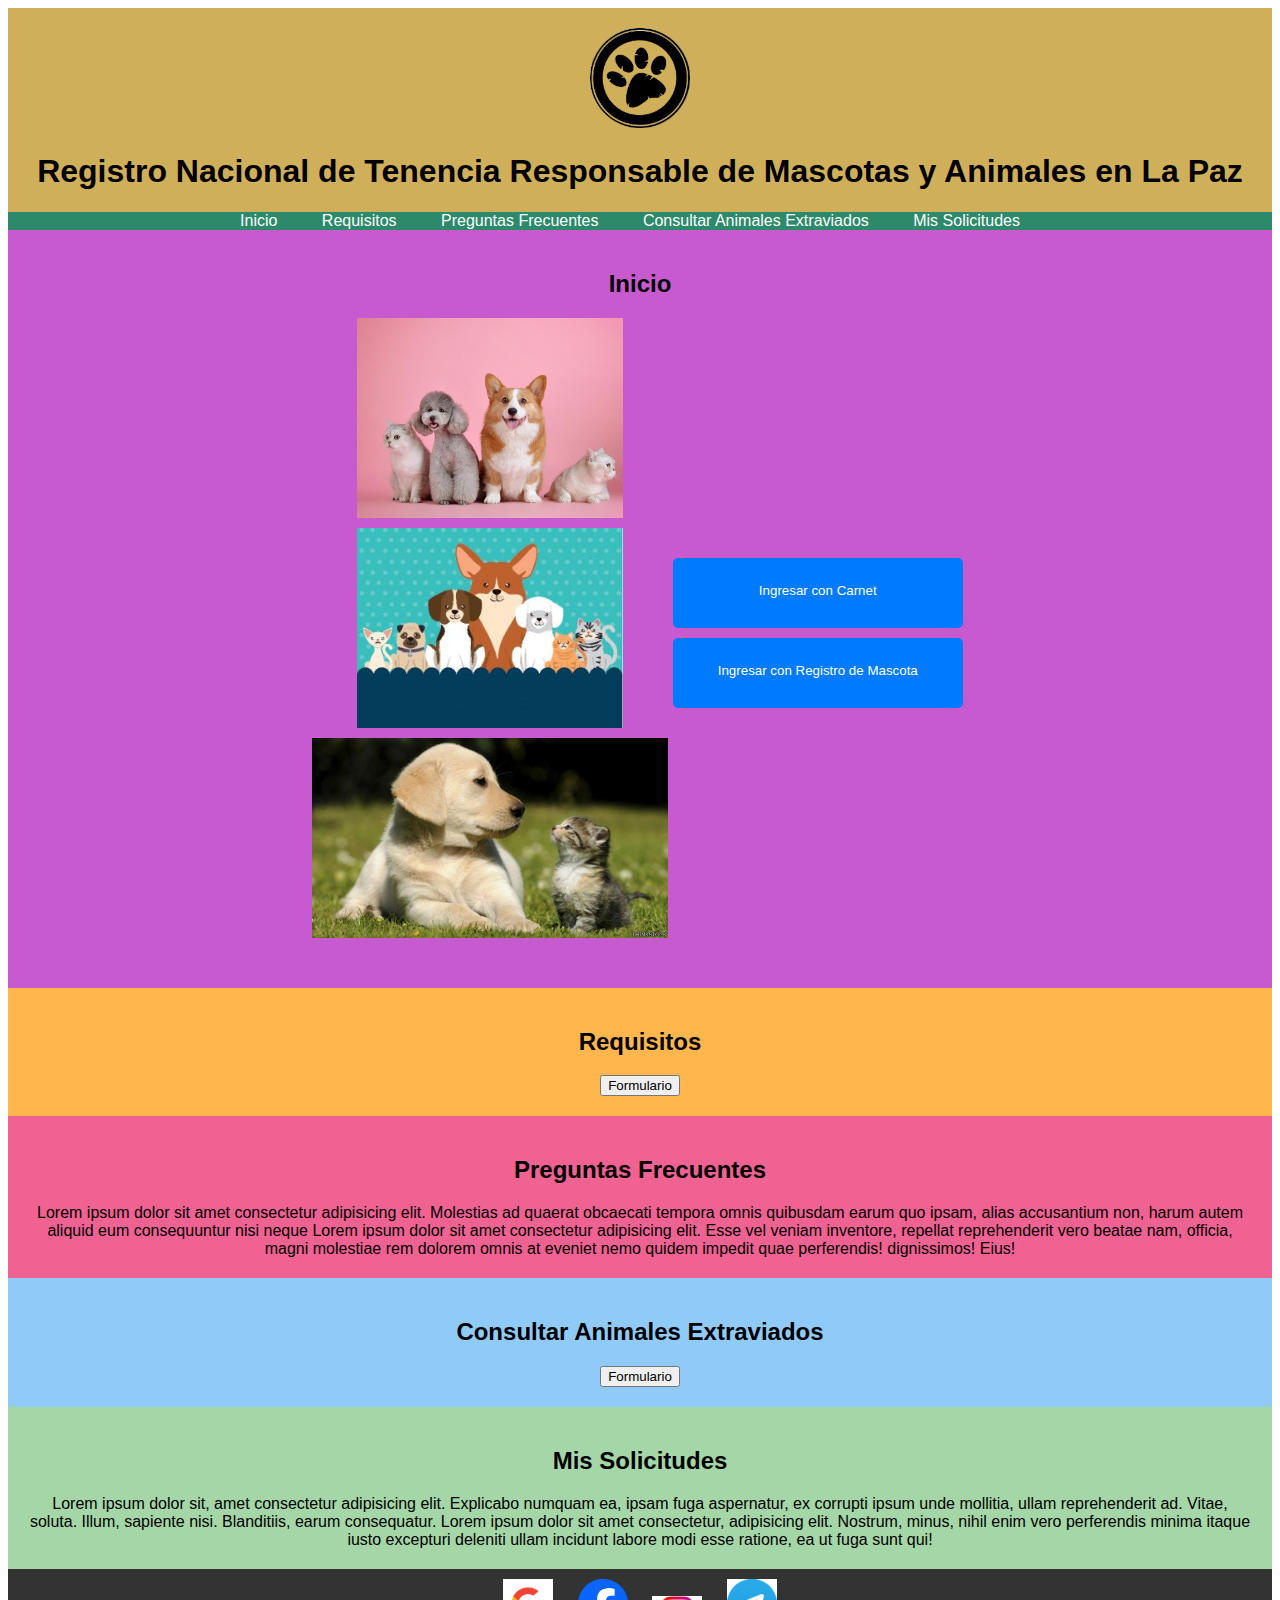
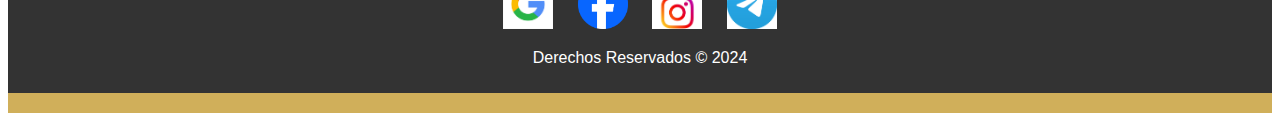
<file: index.html>
<!DOCTYPE html>
<html lang="es">

<head>
    <meta charset="UTF-8">
    <meta name="viewport" content="width=device-width, initial-scale=1.0">
    <title>Menú de Enlaces</title>
    <link rel="stylesheet" href="styles.css">
    
</head>

<body>
    <header>
        <img src="logo-Photoroom.png-Photoroom.png" style="height: 100px"; width="100px">
        <h1>Registro Nacional de Tenencia Responsable de Mascotas y Animales en La Paz</h1>
        <nav>
            <ul>
                <li><a href="#inicio">Inicio</a></li>
                <li><a href="#requisitos">Requisitos</a></li>
                <li><a href="#preguntas_frecuentes">Preguntas Frecuentes</a></li>
                <li><a href="#consultar_animales">Consultar Animales Extraviados</a></li>
                <li><a href="#mis_solicitudes">Mis Solicitudes</a></li>
            </ul>
        </nav>



        <section id="inicio">
            <h2>Inicio</h2>
            <div class="botones-y-enlaces">
                <div class="carousel">
                        <img src="1.jpg" alt="Image 1">
                        <img src="6.jpg" alt="Image 2">
                        <img src="8.jpg" alt="Image 3">
                
                    <script src="script.js"></script>
                </div>
                
                <div class="botones">
                    <a href="f1.html#ingresar_carnet">
                        <button>Ingresar con Carnet</button>
                    </a>
                    <a href="f.html#ingresar_registro_mascota">
                        <button>Ingresar con Registro de Mascota</button>
                    </a>
                </div>
            </div>
        </section>


        <section id="requisitos">
            <h2>Requisitos</h2>
            <a href="c.html#comprobante_registro_microchip">
                <button>Formulario</button>
            </a>
        </section>

        <section id="preguntas_frecuentes">
            <h2>Preguntas Frecuentes</h2>
            Lorem ipsum dolor sit amet consectetur adipisicing elit. Molestias ad quaerat obcaecati tempora omnis
            quibusdam earum quo ipsam, alias accusantium non, harum autem aliquid eum consequuntur nisi neque
            Lorem ipsum dolor sit amet consectetur adipisicing elit. Esse vel veniam inventore, repellat reprehenderit vero beatae nam, officia, magni molestiae rem dolorem omnis at eveniet nemo quidem impedit quae perferendis!
            dignissimos! Eius!

        </section>

        <section id="consultar_animales">
            <h2>Consultar Animales Extraviados</h2>
            <a href="q.html#q">
                <button>Formulario</button>
            </a>
        </section>

        <section id="mis_solicitudes">
            <h2>Mis Solicitudes</h2>
            Lorem ipsum dolor sit, amet consectetur adipisicing elit. Explicabo numquam ea, ipsam fuga aspernatur, ex corrupti ipsum unde mollitia, ullam reprehenderit ad. Vitae, soluta. Illum, sapiente nisi. Blanditiis, earum consequatur.
            Lorem ipsum dolor sit amet consectetur, adipisicing elit. Nostrum, minus, nihil enim vero perferendis minima itaque iusto excepturi deleniti ullam incidunt labore modi esse ratione, ea ut fuga sunt qui!

        </section>

        <footer>
            <style>
                footer {
                    text-align: center;
                }
        
                footer a {
                    display: inline-block;
                    margin: 0 10px;
                }
        
                footer img {
                    width: 50px; /* Tamaño de los iconos */
                    height: auto;
                }
            </style>
            <a href="https://www.google.com"><img src="2.png" alt="Google"></a>
            <a href="https://www.facebook.com"><img src="3.png" alt="Facebook"></a>
            <a href="https://www.instagram.com"><img src="4.jpg" alt="Instagram"></a>
            <a href="https://web.telegram.org"><img src="5.png" alt="Telegram"></a>
            <p>Derechos Reservados &copy; 2024</p>
        </footer>
</body>

</html>
</file>
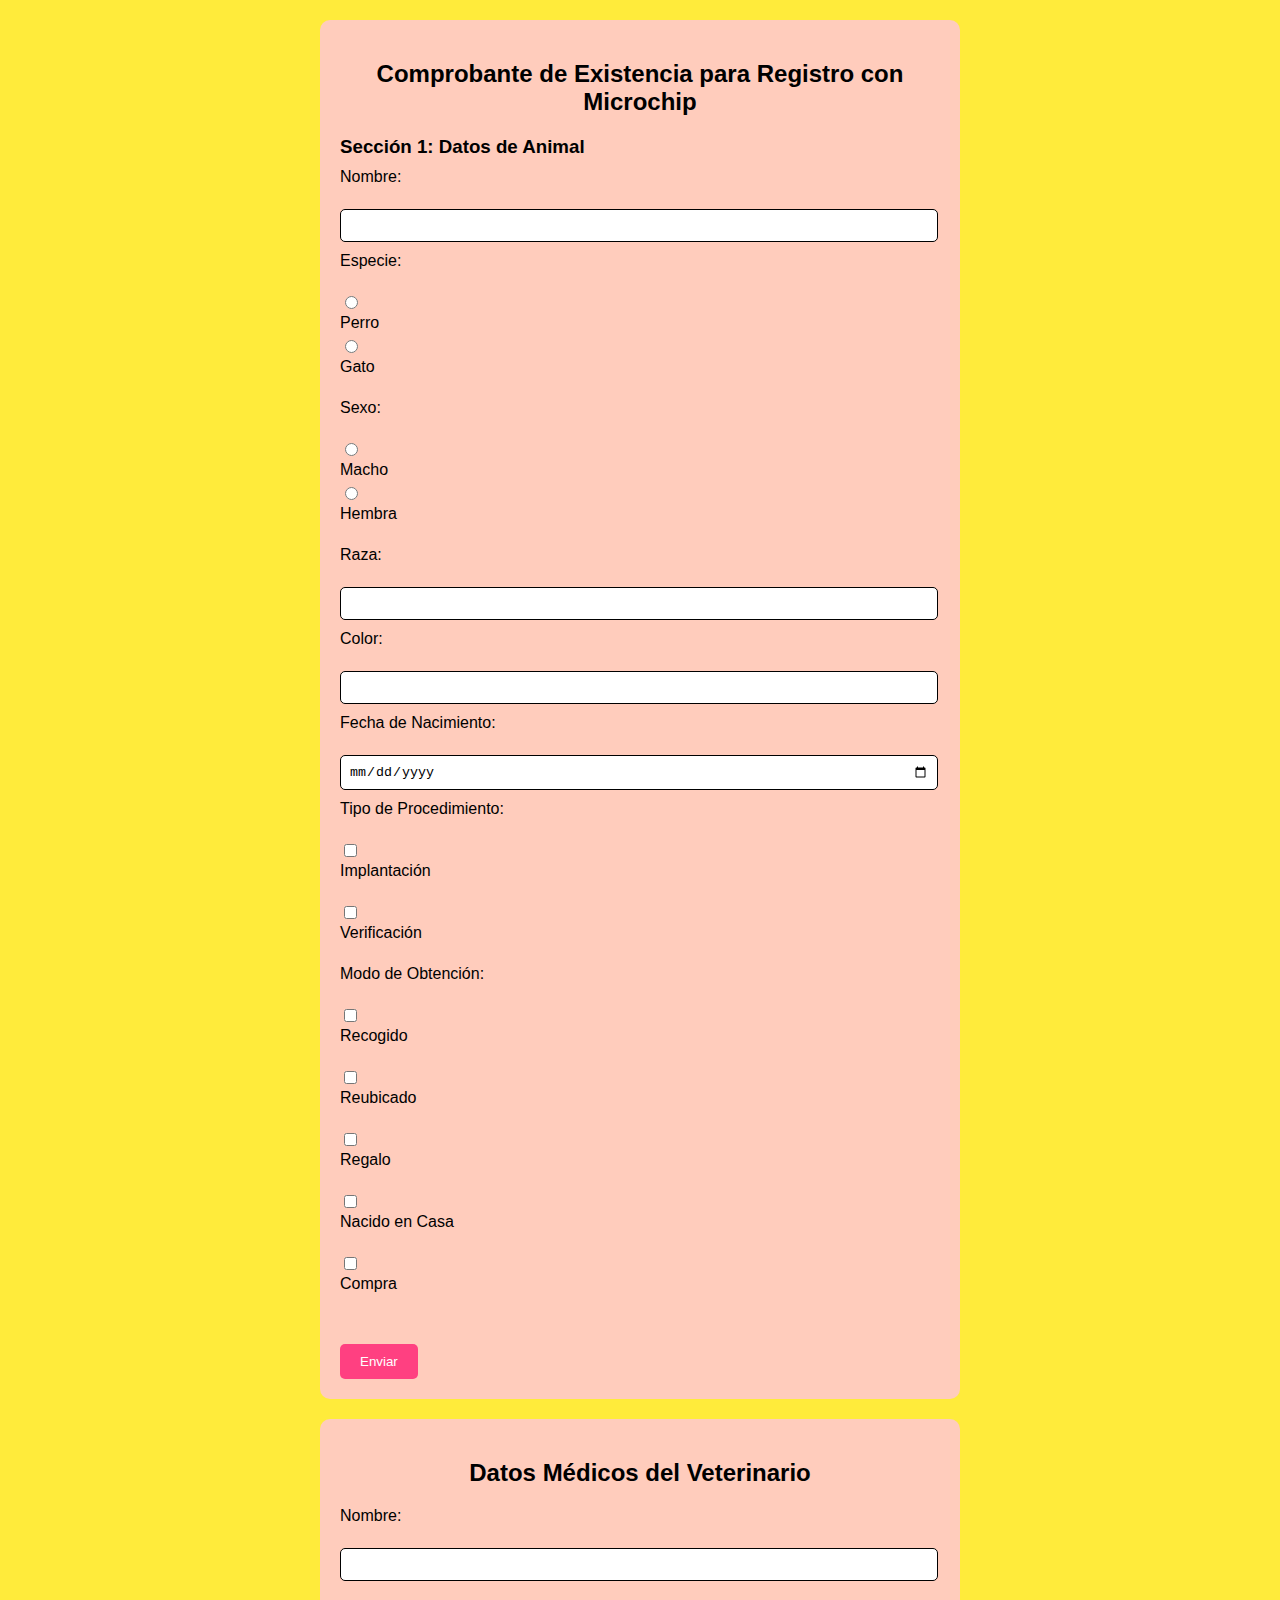
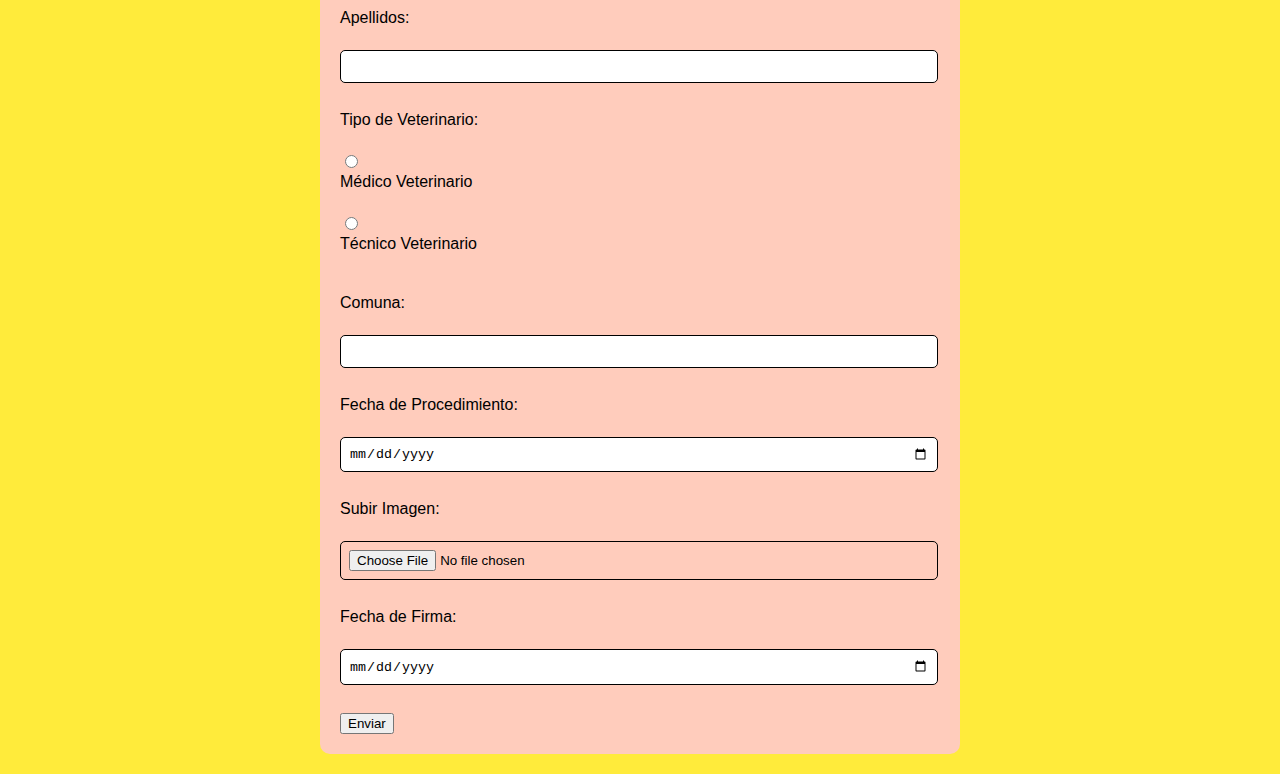
<file: c.html>
<!DOCTYPE html>
<html lang="es">
<head>
    <meta charset="UTF-8">
    <meta name="viewport" content="width=device-width, initial-scale=1.0">
    <title>Comprobante de Existencia para Registro con Microchip</title>
    <link rel="stylesheet" href="3.css">
</head>
<body>
    <section id="comprobante_registro_microchip" class="contenedor">
        <h2>Comprobante de Existencia para Registro con Microchip</h2>
        <form action="#" method="post">
            <h3>Sección 1: Datos de Animal</h3>
            <label for="nombre">Nombre:</label><br>
            <input type="text" id="nombre" name="nombre" required><br>
            <label>Especie:</label><br>
            <input type="radio" id="perro" name="especie" value="perro">
            <label for="perro">Perro</label>
            <input type="radio" id="gato" name="especie" value="gato">
            <label for="gato">Gato</label><br>
            <label>Sexo:</label><br>
            <input type="radio" id="macho" name="sexo" value="macho">
            <label for="macho">Macho</label>
            <input type="radio" id="hembra" name="sexo" value="hembra">
            <label for="hembra">Hembra</label><br>
            <label for="raza">Raza:</label><br>
            <input type="text" id="raza" name="raza"><br>
            <label for="color">Color:</label><br>
            <input type="text" id="color" name="color"><br>
            <label for="fecha_nacimiento">Fecha de Nacimiento:</label><br>
            <input type="date" id="fecha_nacimiento" name="fecha_nacimiento"><br>
            <label>Tipo de Procedimiento:</label><br>
            <input type="checkbox" id="implantacion" name="procedimiento" value="implantacion">
            <label for="implantacion">Implantación</label><br>
            <input type="checkbox" id="verificacion" name="procedimiento" value="verificacion">
            <label for="verificacion">Verificación</label><br>
            <label>Modo de Obtención:</label><br>
            <input type="checkbox" id="recogido" name="obtencion" value="recogido">
            <label for="recogido">Recogido</label><br>
            <input type="checkbox" id="reubicado" name="obtencion" value="reubicado">
            <label for="reubicado">Reubicado</label><br>
            <input type="checkbox" id="regalo" name="obtencion" value="regalo">
            <label for="regalo">Regalo</label><br>
            <input type="checkbox" id="nacido_en_casa" name="obtencion" value="nacido_en_casa">
            <label for="nacido_en_casa">Nacido en Casa</label><br>
            <input type="checkbox" id="compra" name="obtencion" value="compra">
            <label for="compra">Compra</label><br><br>
            <input type="submit" value="Enviar" class="enviar-btn">
        </form>
    </section>
    <section  id="datos"   class="c">
        <h2>Datos Médicos del Veterinario</h2>
    <form action="#" method="post" enctype="multipart/form-data">
        <label for="nombre">Nombre:</label><br>
        <input type="text" id="nombre" name="nombre" required><br><br>

        <label for="apellidos">Apellidos:</label><br>
        <input type="text" id="apellidos" name="apellidos" maxlength="30" required><br><br>

        <label for="tipo_veterinario">Tipo de Veterinario:</label><br>
        <input type="radio" id="medico" name="tipo_veterinario" value="medico" required>
        <label for="medico">Médico Veterinario</label><br>
        <input type="radio" id="tecnico" name="tipo_veterinario" value="tecnico" required>
        <label for="tecnico">Técnico Veterinario</label><br><br>

        <label for="comuna">Comuna:</label><br>
        <input type="text" id="comuna" name="comuna" required><br><br>

        <label for="fecha_procedimiento">Fecha de Procedimiento:</label><br>
        <input type="date" id="fecha_procedimiento" name="fecha_procedimiento" required><br><br>

        <label for="imagen">Subir Imagen:</label><br>
        <input type="file" id="imagen" name="imagen" accept="image/*" required><br><br>

        <label for="fecha_firma">Fecha de Firma:</label><br>
        <input type="date" id="fecha_firma" name="fecha_firma" required><br><br>

        <input type="submit" value="Enviar">
    </form>
    </section>
</body>
</html>
</file>
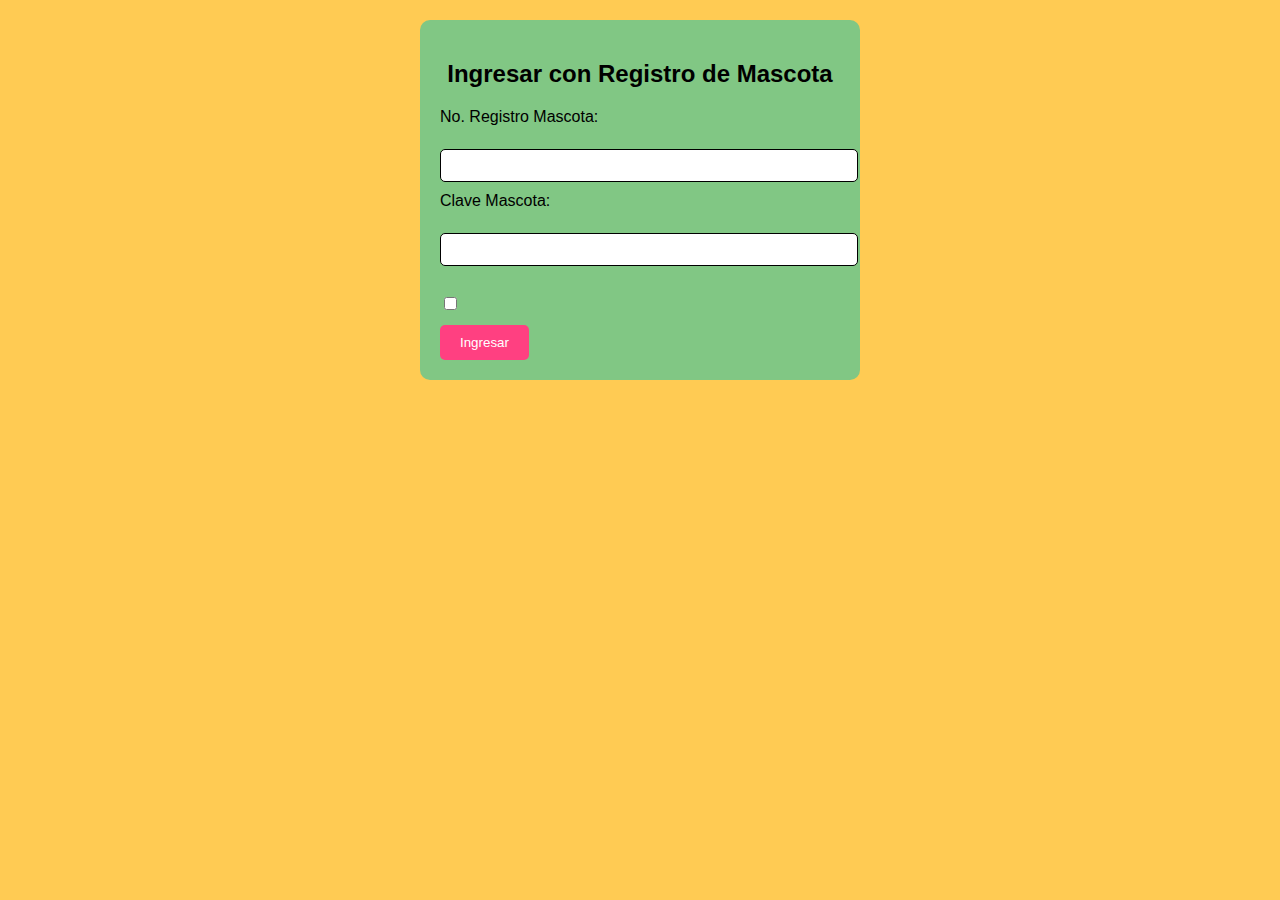
<file: f.html>
<!DOCTYPE html>
<html lang="es">
<head>
    <meta charset="UTF-8">
    <meta name="viewport" content="width=device-width, initial-scale=1.0">
    <title>Formularios de Ingreso</title>
    <script src="https://www.google.com/recaptcha/api.js" async defer></script>
    <link rel="stylesheet" href="1.css">
</head>
<body>
    <section id="ingresar_registro_mascota" class="contenedor">
        <h2>Ingresar con Registro de Mascota</h2>
        <form action="#" method="post">
            <label for="no_registro_mascota">No. Registro Mascota:</label><br>
            <input type="text" id="no_registro_mascota" name="no_registro_mascota" required><br>
            <label for="clave_mascota">Clave Mascota:</label><br>
            <input type="password" id="clave_mascota" name="clave_mascota" required><br><br>
            <input type="checkbox" id="captcha" name="captcha" required><br>
            <input type="submit" value="Ingresar" class="enviar-btn">
        </form>
    </section>

</body>
</html>
</file>
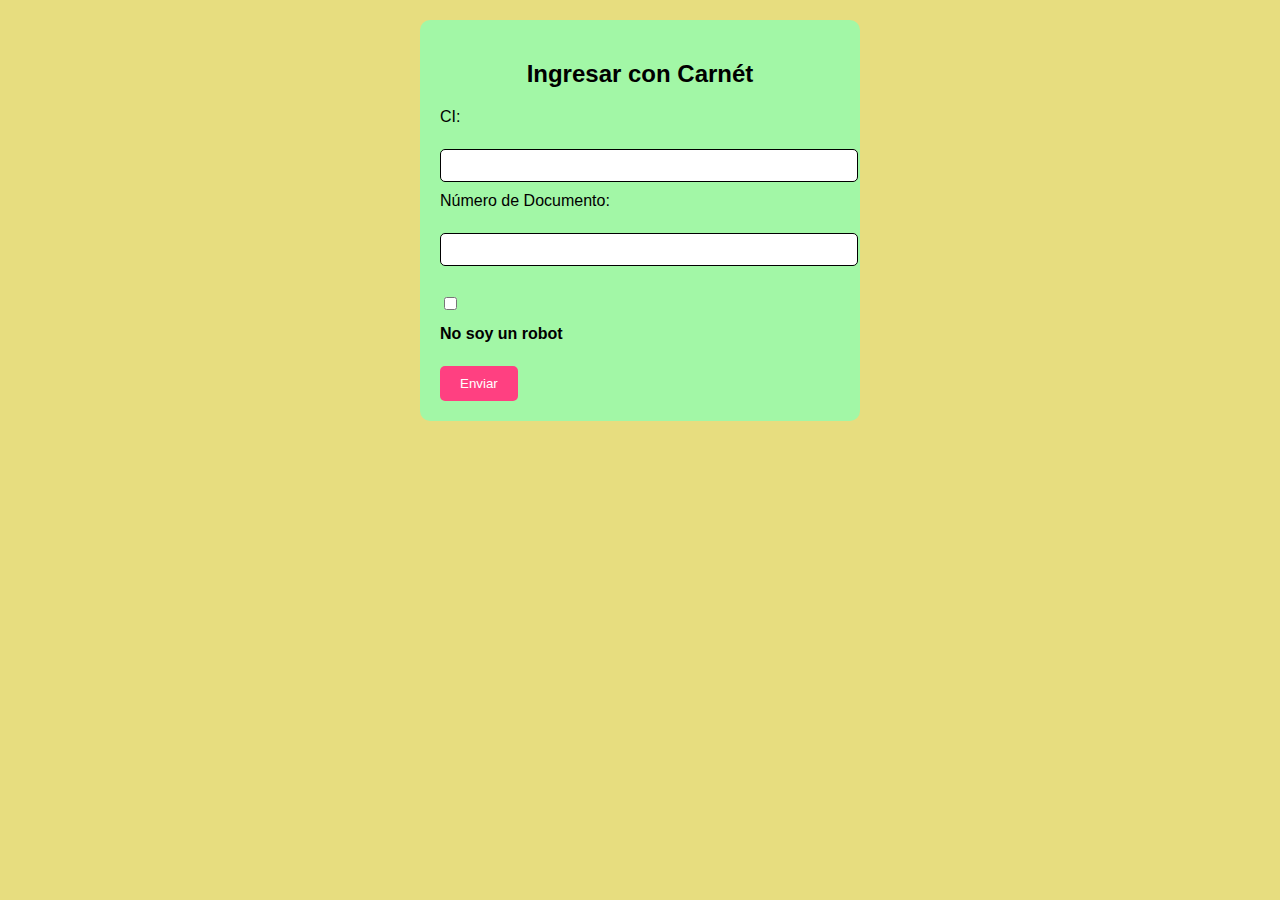
<file: f1.html>
<!DOCTYPE html>
<html lang="es">
<head>
    <meta charset="UTF-8">
    <meta name="viewport" content="width=device-width, initial-scale=1.0">
    <title>Formulario de Ingreso con Carnét</title>
    <script src="https://www.google.com/recaptcha/api.js" async defer></script>
    <link rel="stylesheet" href="2.css">
</head>
<body>
    <section id="ingresar_carnet" class="contenedor">
        <h2>Ingresar con Carnét</h2>
        <form action="#" method="post">
            <label for="ci">CI:</label><br>
            <input type="text" id="ci" name="ci" required><br>
            <label for="numero_documento">Número de Documento:</label><br>
            <input type="password" id="clave" name="clave" required><br><br>
            <input type="checkbox" id="captcha" name="captcha" required>
            <label for="captcha" class="captcha-label">No soy un robot</label><br>
            <input type="submit" value="Enviar" class="enviar-btn">
        </form>
    </section>
</body>
</html>
</file>
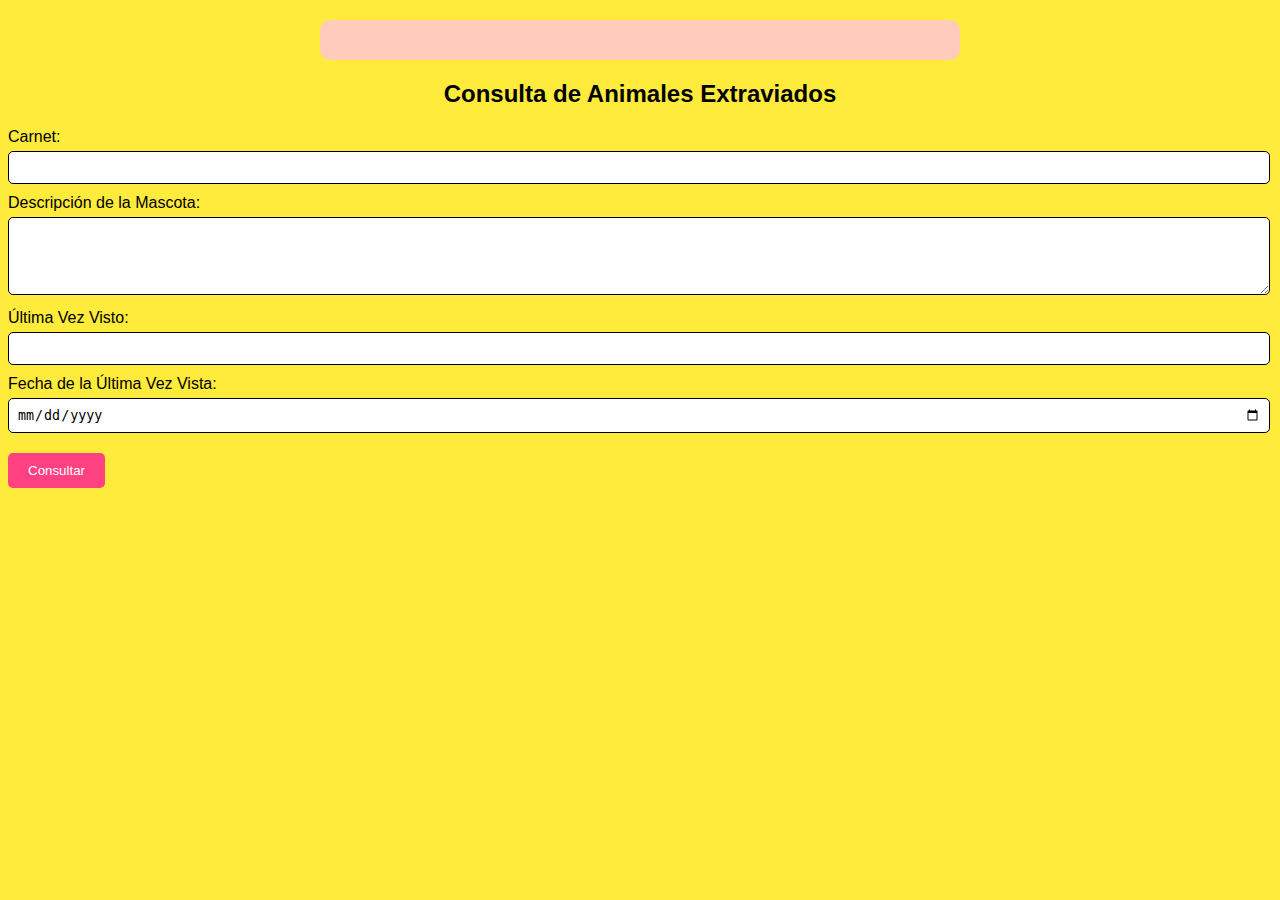
<file: q.html>
<!DOCTYPE html>
<html lang="es">
<head>
    <meta charset="UTF-8">
    <meta name="viewport" content="width=device-width, initial-scale=1.0">
    <title>Consulta de Animales Extraviados</title>
    <link rel="stylesheet" href="4.css">
</head>
<body>
    <section id="q" class="contenedor"></section>
        <h2>Consulta de Animales Extraviados</h2>
        <form action="#" method="post">
            <label for="carnet">Carnet:</label>
            <input type="text" id="carnet" name="carnet" required>

            <label for="descripcion">Descripción de la Mascota:</label>
            <textarea id="descripcion" name="descripcion" rows="4" required></textarea>

            <label for="ultima_vez_visto">Última Vez Visto:</label>
            <input type="text" id="ultima_vez_visto" name="ultima_vez_visto" required>

            <label for="fecha_ultima_vista">Fecha de la Última Vez Vista:</label>
            <input type="date" id="fecha_ultima_vista" name="fecha_ultima_vista" required>

            <input type="submit" class="enviar-btn" value="Consultar">
        </form>
    </div>
</body>
</html>
</file>
<file: styles.css>
body {
    font-family: Arial, sans-serif;
    margin: 2;
    padding: 2;
}

header {
    background-color: #d0af5a; 
    color: #000000;
    text-align: center;
    padding: 20px 0;
}

.header-content {
    padding: 0 20px;
}
img{ 
    max-width: 200px;
    max-height: 200px;
    right: auto;
}
nav ul {
    list-style-type: none;
    margin: 0;
    padding: 0;
    text-align: center;
    background-color: rgb(44, 137, 106);
}

nav ul li {
    display: inline;
    margin-right: 20px;
}

nav ul li a {
    text-decoration: none;
    color: #fff;
    padding: 5px 10px;
    border-radius: 5px;
    transition: background-color 0.3s;
}

nav ul li a:hover {
    background-color: #555;
}

section {
    padding: 20px;
}


.carousel {
    display: flex;
    flex-direction: column;
    align-items: center;
    justify-content: center;
    height: 100%;
}

.carousel img {
    max-width: 100%;
    height: auto;
    margin-bottom: 10px;
}

#inicio {
    background-color: #c85ad0;
}

#requisitos {
    background-color: #ffb74d;
}

#preguntas_frecuentes {
    background-color: #f06292;
}

#consultar_animales {
    background-color: #90caf9;
}

#mis_solicitudes {
    background-color: #a5d6a7;
}


footer {
    background-color: #333; 
    color: #fff;
    text-align: center;
    padding: 10px 0;
}

.botones-y-enlaces {
    display: flex;
    align-items: center;
    justify-content: center;
    margin-bottom: 20px; /* Ajuste del margen inferior */
}

.botones-y-enlaces button,
.botones-y-enlaces a {
    display: inline-block;
    margin: 5px;
    padding: 10px 20px;
    background-color: #007bff; 
    color: #fff;
    text-decoration: none;
    border: none;
    border-radius: 5px;
    cursor: pointer;
    transition: background-color 0.3s;
}

.imagen {
    margin-right: 20px;
}

.botones {
    display: flex;
    flex-direction: column;
}

.botones button {
    margin-bottom: 10px;
}

.botones-y-enlaces button:hover,
.botones-y-enlaces a:hover {
    background-color: #0056b3; 
}



@media only screen and (max-width: 768px) {
    header {
        background-color: #ffb74d; 
    }
}

@media only screen and (max-width: 576px) {
    header {
        background-color: #f06292; 
    }
}

img {
    max-width: 100%;
    height: auto;
}
</file>
<file: 3.css>
body {
    background-color: #FFEB3B; 
    font-family: Arial, sans-serif;
    color: #000;
}

.contenedor {
    max-width: 600px;
    margin: 20px auto;
    padding: 20px;
    background-color: #FFCCBC; 
    border-radius: 10px;
}

h2 {
    color: #000;
    text-align: center;
    margin-bottom: 20px;
}

h3 {
    color: #000;
    margin-bottom: 10px;
}

label {
    display: block;
    margin-bottom: 5px;
}

input[type="text"],
input[type="date"] {
    width: calc(100% - 20px); 
    padding: 8px;
    margin-bottom: 10px;
    border: 1px solid #000;
    border-radius: 5px;
}

input[type="radio"],
input[type="checkbox"] {
    margin-bottom: 5px;
}

.enviar-btn {
    background-color: #FF4081; 
    color: #fff;
    padding: 10px 20px;
    border: none;
    border-radius: 5px;
    cursor: pointer;
    display: block;
    margin-top: 10px;
}

.enviar-btn:hover {
    background-color: #F50057;
}

.c {
    max-width: 600px;
    margin: 20px auto;
    padding: 20px;
    background-color: #FFCCBC;
    border-radius: 10px;
}

h2 {
    color: #000;
    text-align: center;
    margin-bottom: 20px;
}

h3 {
    color: #000;
    margin-bottom: 10px;
}

label {
    display: block;
    margin-bottom: 5px;
}

input[type="text"],
input[type="date"],
input[type="file"] {
    width: calc(100% - 20px); 
    padding: 8px;
    margin-bottom: 10px;
    border: 1px solid #000;
    border-radius: 5px;
}

input[type="radio"],
input[type="checkbox"] {
    margin-bottom: 5px;
}

.enviar-btn {
    background-color: #FF4081; 
    color: #fff;
    padding: 10px 20px;
    border: none;
    border-radius: 5px;
    cursor: pointer;
    display: block;
    margin-top: 10px;
}

.enviar-btn:hover {
    background-color: #F50057; 
}
@media only screen and (max-width: 768px) {
    header {
        background-color: #ffb74d; 
    }
}

@media only screen and (max-width: 576px) {
    header {
        background-color: #f06292; 
    }
}
</file>
<file: 1.css>
body {
    background-color: #ffcb53;
    font-family: Arial, sans-serif;
    color: #000;
}

.contenedor {
    max-width: 400px;
    margin: 20px auto;
    padding: 20px;
    background-color: #81C784; 
    border-radius: 10px;
}

h2 {
    color: #000;
    text-align: center;
    margin-bottom: 20px;
}

label {
    display: block;
    margin-bottom: 5px;
}

input[type="text"],
input[type="password"] {
    width: 100%;
    padding: 8px;
    margin-bottom: 10px;
    border: 1px solid #000;
    border-radius: 5px;
}

input[type="checkbox"] {
    margin-bottom: 15px;
}

.enviar-btn {
    background-color: #FF4081;
    color: #fff;
    padding: 10px 20px;
    border: none;
    border-radius: 5px;
    cursor: pointer;
}

.enviar-btn:hover {
    background-color: #F50057; 
}

@media only screen and (max-width: 768px) {
    body {
        background-color: rgb(107, 243, 243);
    }
    .contenedor {
        background-color: #ffb74d; 
    }
}

@media only screen and (max-width: 576px) {
    body {
        background-color: rgb(107, 255, 132);
    }
    .contenedor {
        background-color: #fffb83; 
    }
}
</file>
<file: 2.css>
body {
    background-color: #e7dd7f; 
    font-family: Arial, sans-serif;
    color: #000;
}

.contenedor {
    max-width: 400px;
    margin: 20px auto;
    padding: 20px;
    background-color: #a2f7a6; 
    border-radius: 10px;
}

h2 {
    color: #000;
    text-align: center;
    margin-bottom: 20px;
}

label {
    display: block;
    margin-bottom: 5px;
}

input[type="text"],
input[type="email"],
input[type="password"] {
    width: 100%;
    padding: 8px;
    margin-bottom: 10px;
    border: 1px solid #000;
    border-radius: 5px;
}

input[type="checkbox"] {
    margin-bottom: 15px;
}

.captcha-label {
    font-weight: bold;
}

.enviar-btn {
    background-color: #FF4081; 
    color: #fff;
    padding: 10px 20px;
    border: none;
    border-radius: 5px;
    cursor: pointer;
}

.enviar-btn:hover {
    background-color: #F50057; 
}

@media only screen and (max-width: 768px) {
    body {
        background-color: #ffb74d; 
    }
    .contenedor {
        max-width: 300px;
        background-color: hsl(98, 100%, 74%);
    }
}

@media only screen and (max-width: 576px) {
    body {
        background-color: #f06292;
    }
    .contenedor {
        max-width: 300px;
        background-color: #fffb83;
    }
}
</file>
<file: 4.css>
body {
    background-color: #FFEB3B; 
    font-family: Arial, sans-serif;
    color: #000;
}

.contenedor {
    max-width: 600px;
    margin: 20px auto;
    padding: 20px;
    background-color: #FFCCBC; 
    border-radius: 10px;
}

h2 {
    color: #000;
    text-align: center;
    margin-bottom: 20px;
}

label {
    display: block;
    margin-bottom: 5px;
}

input[type="text"],
input[type="date"],
textarea {
    width: calc(100% - 20px); 
    padding: 8px;
    margin-bottom: 10px;
    border: 1px solid #000;
    border-radius: 5px;
}

textarea {
    resize: vertical; 
}

.enviar-btn {
    background-color: #FF4081; 
    color: #fff;
    padding: 10px 20px;
    border: none;
    border-radius: 5px;
    cursor: pointer;
    display: block;
    margin-top: 10px;
}

.enviar-btn:hover {
    background-color: #F50057; 
}

@media only screen and (max-width: 768px) {
    header {
        background-color: #ffb74d; 
    }
}

@media only screen and (max-width: 576px) {
    header {
        background-color: #f06292; 
    }
}
</file>
